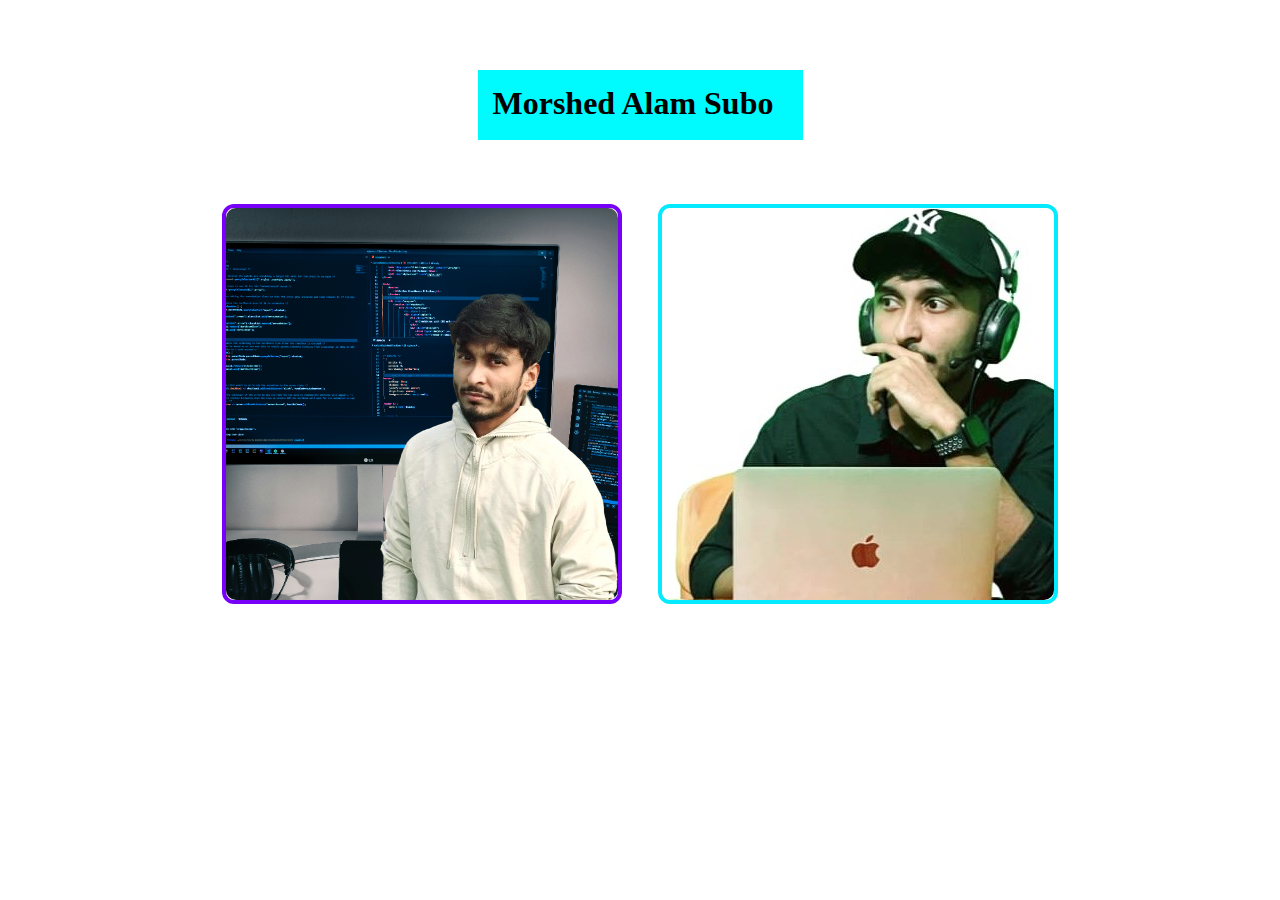
<file: CSS-Flip-Box-2023/index.html>
<!DOCTYPE html>
<html>

<head>
  <title>Morshed</title>
  <link rel="stylesheet" href="./css/style.css" />
</head>

<body>
<div class="Main">  <!-- Nav -->
  <div class="Text_Box">
    <h1 class="Text-color">Morshed Alam Subo</h1>
  </div>
<!-- Nav end--></div>




  <div class="main1">

  

  <div class="main-box">
    <div class="Box-1">
      <div class="flip_box">
        <div class="inner">
          <div class="front">

          </div>
          <div class="back">

          </div>
        </div>
      </div>
    </div>


    <!-- box-2 -->
    <div class="Box-1">
    <div class="flip-box">
      <div class="flip-box-inner">
        <div class="flip-box-front">
          <!-- <h2>Front Side</h2> -->
        </div>
        <div class="flip-box-back">
          <!-- <h2>Back Side</h2> -->
        </div>
      </div>
    </div>
  </div>
    <!-- Box-2 End -->



  </div>




</div>


</body>

</html>



</body>

</html>
</file>
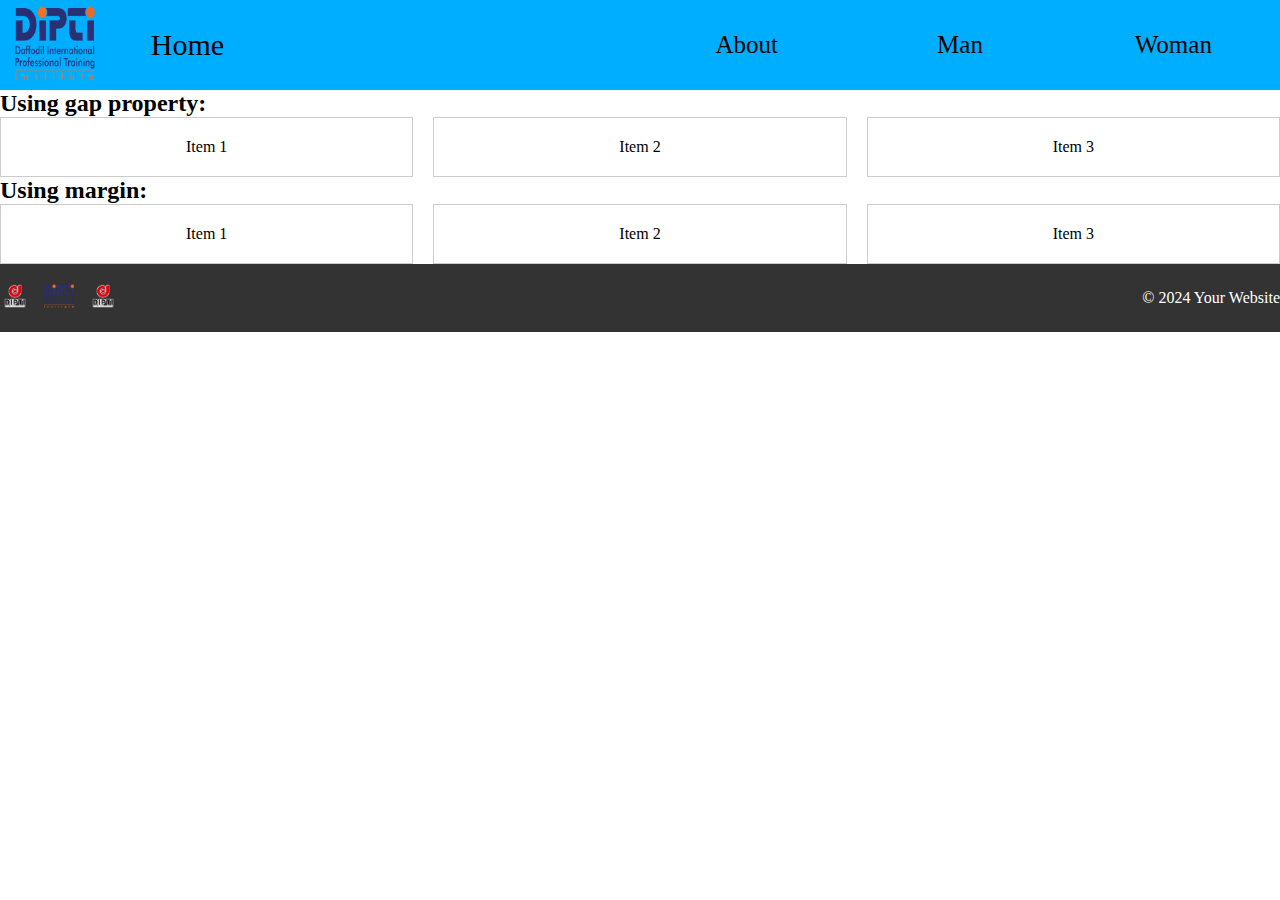
<file: Flax--Box/index.html>
<!DOCTYPE html>
<html lang="en">

<head>
    <meta charset="UTF-8">
    <meta name="viewport" content="width=device-width, initial-scale=1.0">
    <title>Document</title>
    <link rel="stylesheet" href="./css/Style.css">
</head>

<body>
    <!-- nave     -->

    <div class="MAi_Nav">
        <div class="Nav_text_Left">
            <img src="./Pic/dipti-orginal-logo-pbg.png" alt="" class="Nave_LOGO">
            <diV class="Home">Home</diV>
        </div>
        <div class="Nave_Text_Right">
            <div>About </div>
            <div>Man</div>
            <div>Woman</div>
            
        </div>
    </div>
    <!-- nave   end  -->
  <!-- main body -->
  <h2>Using gap property:</h2>
  <div class="container-with-gap">
      <div class="item">Item 1</div>
      <div class="item">Item 2</div>
      <div class="item">Item 3</div>
  </div>

  <h2>Using margin:</h2>
  <div class="container-with-margin">
      <div class="item">Item 1</div>
      <div class="item">Item 2</div>
      <div class="item">Item 3</div>
  </div>
  <!-- main body  end-->


  <!-- footer -->
  <footer>
    <div class="container">
        <div class="social-icons">
            <a href="#"><img src="./Pic/2.png" alt="Facebook"></a>
            <a href="#"><img src="./Pic/dipti-orginal-logo-pbg.png" alt="Twitter"></a>
            <a href="#"><img src="./Pic/2.png" alt="Instagram"></a>
        </div>
        <p>&copy; 2024 Your Website</p>
    </div>
</footer>
<!-- footer   end -->

</body>

</html>
</file>
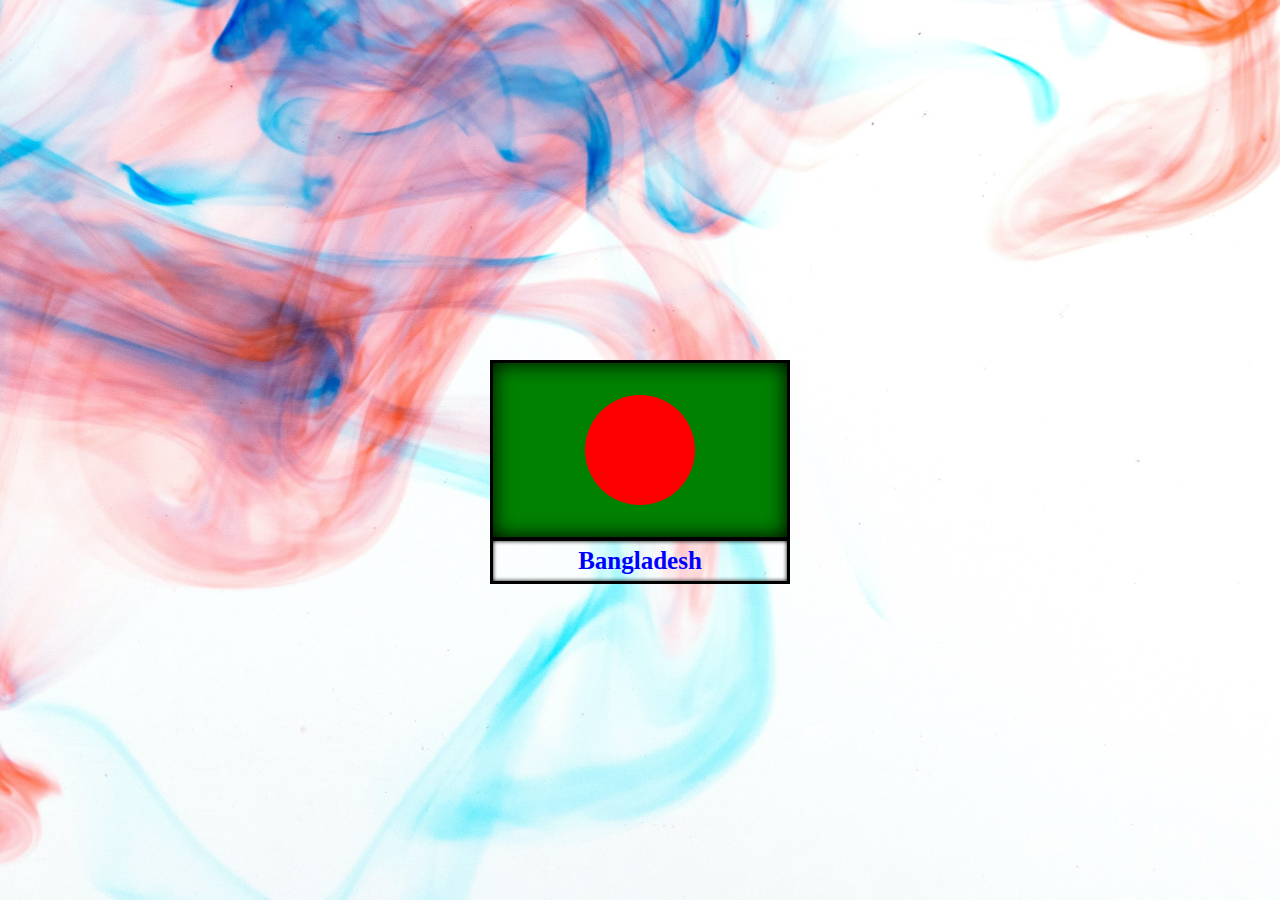
<file: Hover-Before-After/index.html>
<!DOCTYPE html>
<html lang=" en">
<head>
<meta charset="UTF-8">
<link rel="stylesheet" href="./css/style.css">
<title>subo</title>
</head>
<bode>
<div class="subo">
     <div class="main">
        <div class="pain">
        </div>
     </div> 
</div>


</div>

</bode>
</html>
</file>
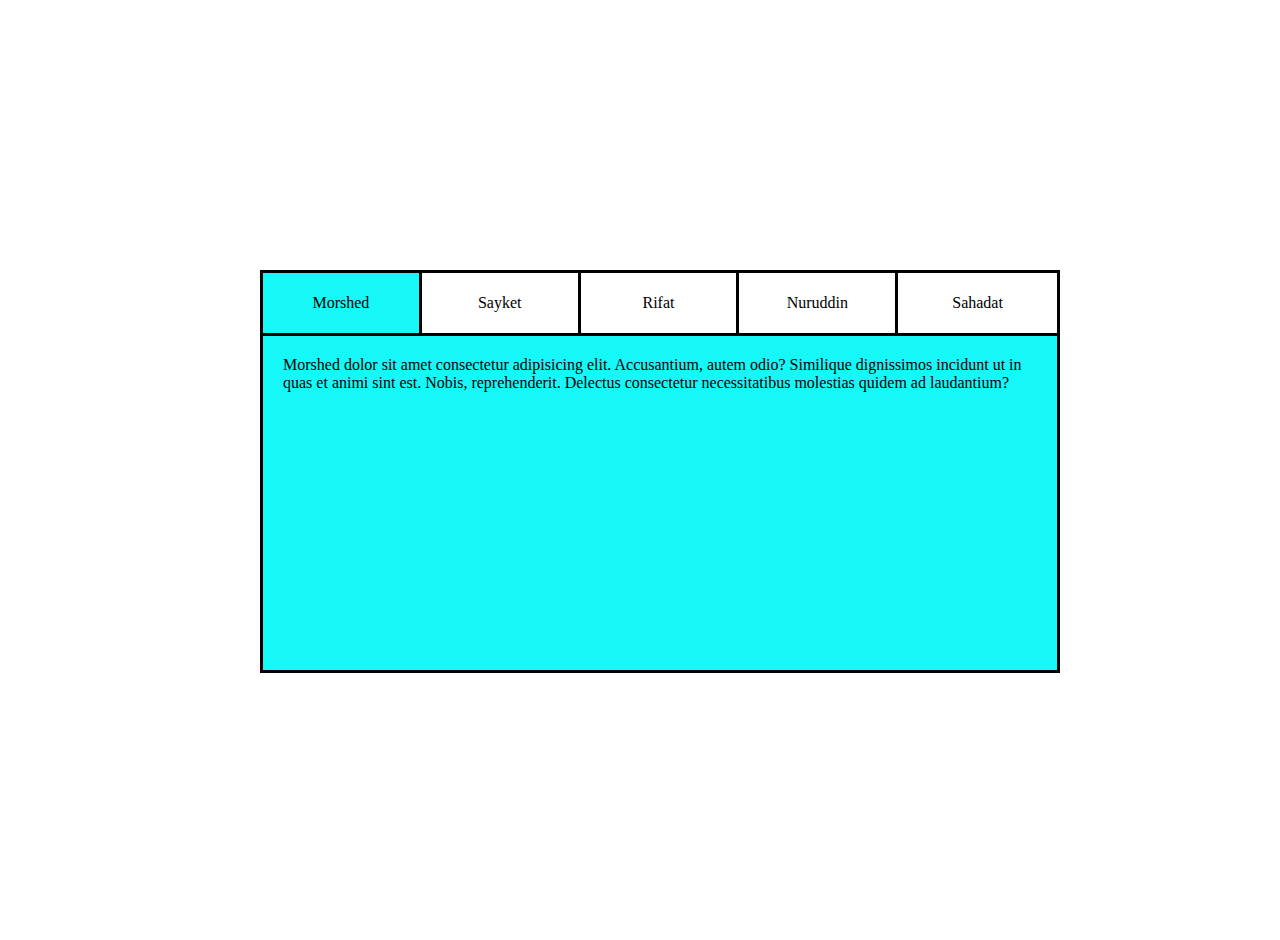
<file: SASS/index.html>
<!DOCTYPE html>
<html lang="en">

<head>
    <meta charset="UTF-8">
    <meta name="viewport" content="width=device-width, initial-scale=1.0">
    <title>Sass && JavaScript Tab</title>
    <link rel="stylesheet" href="./CSS/Style.css">
</head>

<body>
    <div class="main">

        <div class="tab">

            <div class="headers">

                <div Class="active">Morshed</div>
                <div>Sayket</div>
                <div>Rifat</div>
                <div>Nuruddin</div>
                <div>Sahadat</div>

            </div>

            <div class="detels">

                <div> Morshed  dolor sit amet consectetur adipisicing elit. Accusantium, autem odio? Similique
                    dignissimos incidunt ut in quas et animi sint est. Nobis, reprehenderit. Delectus consectetur
                    necessitatibus molestias quidem ad laudantium?</div>

                <div class="Display-None">Sayket, laudantium perferendis? Quidem soluta ipsam amet, cupiditate maiores quaerat rerum
                    consequatur odit eum nisi ut repellendus quibusdam ipsa eius similique explicabo corrupti expedita
                    voluptate impedit laborum porro quae distinctio!</div>

                <div class="Display-None">Rifat, veniam sunt nisi quo deleniti magni beatae expedita, necessitatibus adipisci velit
                    delectus totam deserunt vitae? At, exercitationem, praesentium quam excepturi in natus vel earum
                    facilis mollitia reprehenderit, ullam doloribus?</div>

                <div class="Display-None">Nuruddin facere laboriosam quibusdam rem quidem esse eum distinctio iste commodi. Enim dolor
                    blanditiis voluptatem aut, et repudiandae atque praesentium accusantium vitae dicta quaerat,
                    deleniti ullam voluptatibus aliquam? Quod, quam?</div>

                <div class="Display-None">Sahadat natus facere, quaerat quae unde, dolor enim doloremque tempore minus animi aspernatur et
                    reiciendis esse sit perferendis hic ducimus placeat? Accusamus atque ab dolor labore reprehenderit
                    magnam iure ipsa.</div>

            </div>

        </div>


    </div>
    <Script src="./js/Script.js"></Script>

</body>

</html>
</file>
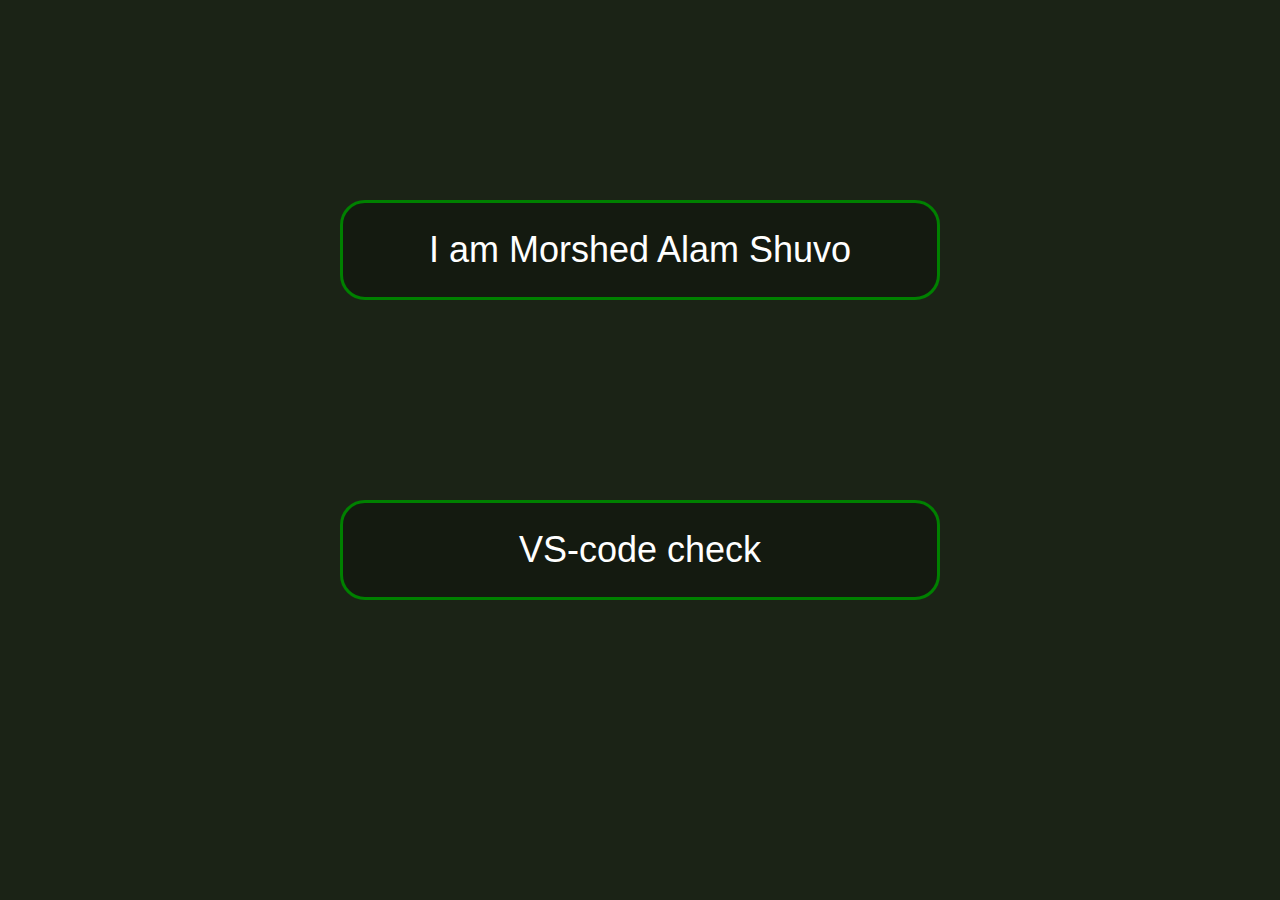
<file: Test_file/index.html>
<!DOCTYPE html>
<html lang="en">
<head>
    <meta charset="UTF-8">
    <meta name="viewport" content="width=device-width, initial-scale=1.0">
    <title>Document</title>
    <link rel="stylesheet" href="./css/style.css">
</head>
<body>
    <div class="box">
        <p>I am Morshed Alam Shuvo</p>
    </div>
    <div class="box">
        <p>VS-code check</p>
    </div>
</body>
</html>
</file>
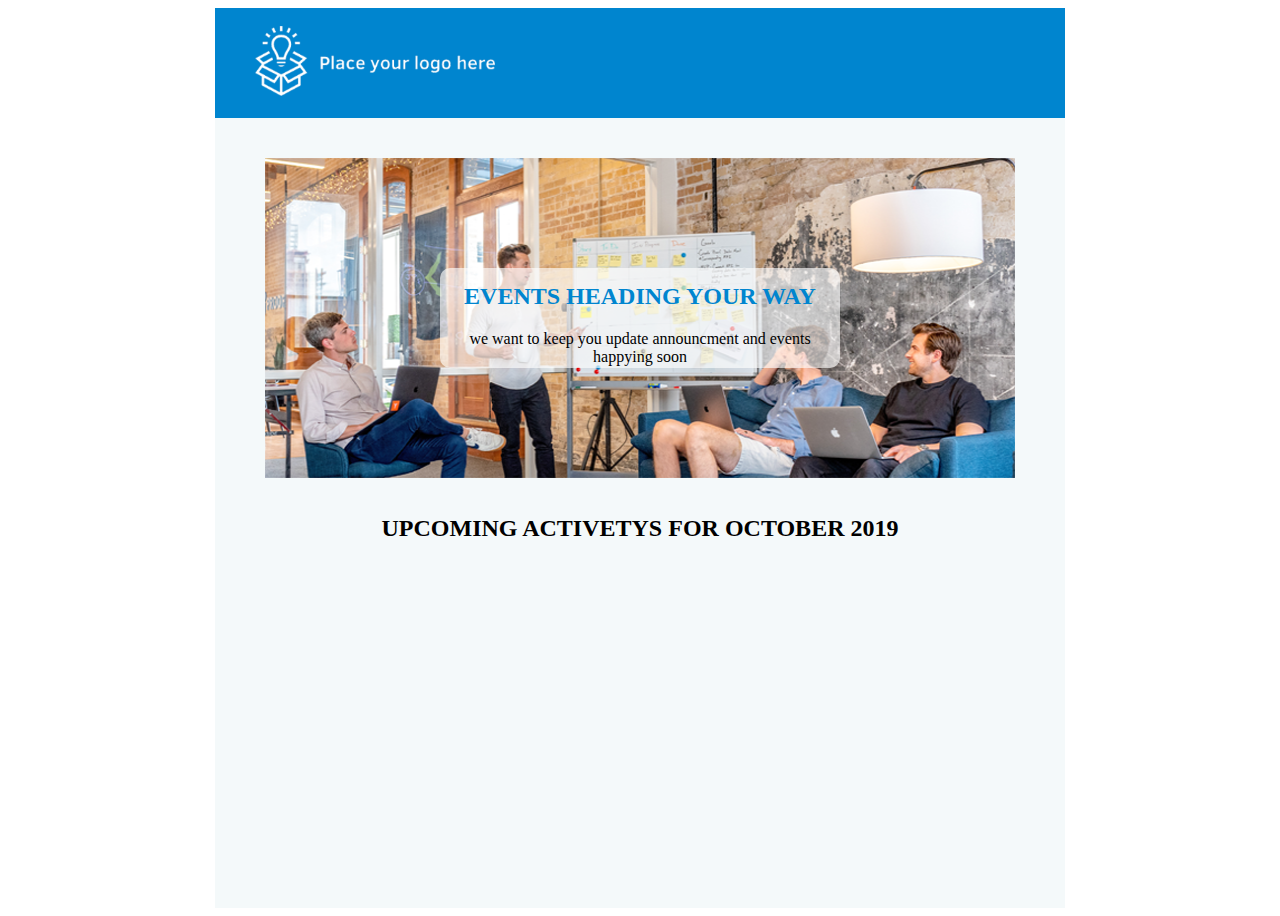
<file: Wed-Desigen-Final-Exam/clas_-%%/index.html>
<!DOCTYPE html>
<html lang="en">

<head>
    <meta charset="UTF-8">
    <meta name="viewport" content="width=device-width, initial-scale=1.0">
    <title>Document</title>
    <link rel="stylesheet" href="./css/style.css">
</head>

<body class="body">

<div class="body">
    <div class="Main">
        <!-- nav -->
        <div class="Nav">
            <div class="logo">
                <img src="./pic/logo.png" alt="" class="Logo_img">
            </div>
        </div>
        <!-- nav end -->

        <!-- body -->
        <div class="body_img_1">

            <img src="./pic/image 1.png" alt="" class="img_1">
            <div class="text_1">
                <h2 class=" cen mm">EVENTS HEADING YOUR WAY</h2>
                <p class=" cen">we want to keep you update announcment and events happying soon</p>
            </div>
        </div>
        <!-- body -->
        <div class="Text_inlinn">
            <h2>
                UPCOMING ACTIVETYS FOR OCTOBER 2019
            </h2>
        </div>
        <!-- end text -->

        <!-- 3box  end-->

    </div>

</div>

    
</body>

</html>
</file>
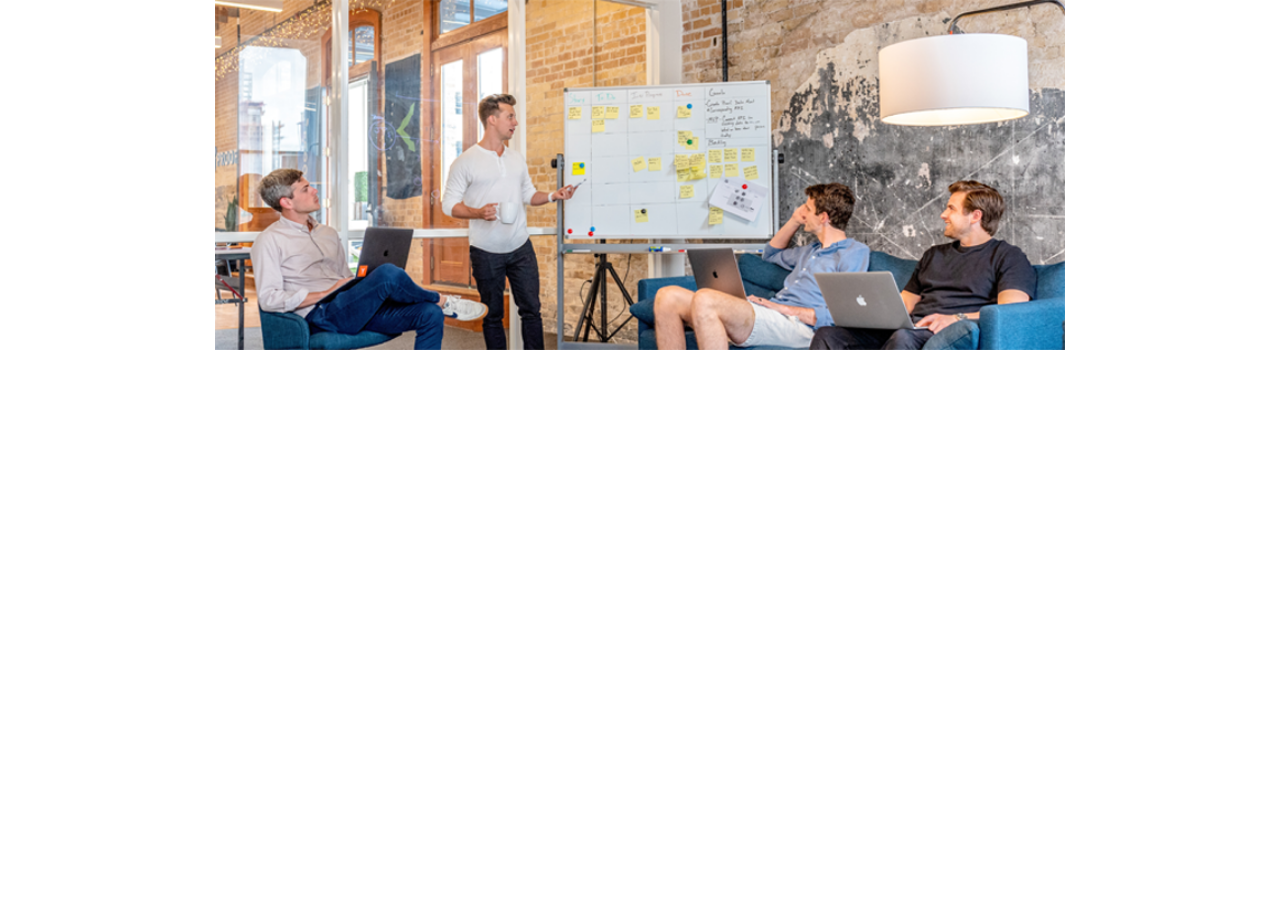
<file: Wed-Desigen-Final-Exam/Morshed Alam/CSS/subo.html>
<!DOCTYPE html>
<html lang="en">
<head>
<meta charset="UTF-8">
<meta name="viewport" content="width=device-width, initial-scale=1.0">
<title>Responsive Images</title>
<style>
    body {
        margin: 0;
        padding: 0;
        font-family: Arial, sans-serif;
    }
    
    .img {
        width: 850px;
        max-width: 100%;
        height: auto;
       max-height:350px ;
        display: block;
        margin: 0 auto; /* Centers the image horizontally */
    }
</style>
</head>
<body>

<img class="img" src="../Pic/image 1.png" alt="Your Image">

</body>
</html>
</file>
<file: CSS-Flip-Box-2023/css/style.css>
*{
	padding: 0px;
	margin: 0px;
	box-sizing: border-box;
}

.Main{
	
	display: grid;
	place-items: center;
	margin-top:70px ;
}


.main1{
	
	display: grid;
	place-items: center;
}

/* box-1...Start*/
.Text_Box{
  color: rgb(0, 0, 0);
 height: 70px;
 width: 325px;
 background: #00fbff;

}
.Text_Box:hover{
  color: #00fbff;
 height: 70px;
 width: 325px;
 background: #000000;

}
.Text-color{
  padding: 15px;
}
.Text-color:hover{
  padding: 15px;
}
/* end */
.main-box{
  margin: 1rem;
  padding: 2rem 2rem;
}
/* end */


.Box-1{
  display: inline-block;
  /* border: 5px solid rgb(0, 0, 0); */
  padding: 1rem 1rem;
  vertical-align: middle;
}
/* end */


.flip_box{
	width: 400px;
	height: 400px;
	border: 4px solid rgb(120, 0, 249);
	border-radius: 12px;
	perspective: 1000px;
	margin-left: auto;
	margin-right: auto;

}
.flip_box:hover{
	width: 400px;
	height: 400px;
	border: 4px solid rgb(0, 0, 0);
	border-radius: 12px;
	perspective: 1000px;
	margin-left: auto;
	margin-right: auto;
}
.inner {
	position: relative;
	width: 100%;
	height: 100%;
	text-align: center;
	transition: transform 2.5s;
	transform-style: preserve-3d;
}

.flip_box:hover .inner {
	transform: rotateX(180deg);
}
.front,
.back {
	position: absolute;
	width: 100%;
	height: 100%;
	border-radius: 10px;
	-webkit-backface-visibility: hidden;
	backface-visibility: hidden;
}
.front {
	background: url(../pic/p1.png);
	color: rgb(0, 0, 0);
	display: flex;
	align-items: center;
	justify-content: center;
}

.back {
	background: url(../pic/p2.jpg);
	display: flex;
	align-items: center;
	justify-content: center;
	transform: rotateX(180deg);
}


/* box-1...end */



/* box-2-Start */
.flip-box {
  width: 400px;
	height: 400px;
	border: 4px solid rgb(5, 234, 255);
	border-radius: 12px;
	perspective: 1000px;
	
}
.flip-box:hover {
  width: 400px;
	height: 400px;
	border: 4px solid rgb(253, 0, 224);
	border-radius: 12px;
	perspective: 1000px;
	
}
.flip-box-inner {
  position: relative;
  width: 100%;
  height: 100%;
  text-align: center;
  transition: transform 0.8s;
  transform-style: preserve-3d;
}

.flip-box:hover .flip-box-inner {
  transform: rotateY(180deg);
}

.flip-box-front, .flip-box-back {
  position: absolute;
  width: 100%;
  height: 100%;
  border-radius: 10px;
  -webkit-backface-visibility: hidden;
  backface-visibility: hidden;
}

.flip-box-front {
  background: url(../pic/p2.jpg);
  /* color: rgb(60, 67, 68); */
}

.flip-box-back {
  background: url(../pic/p1.png);
  /* color: white; */
  transform: rotateY(180deg);
}
/* box-2-End */

/* Box-3-Start */



/* Box-3-Start */
</file>
<file: Flax--Box/css/Style.css>
* {
    padding: 0 ;
    margin: 0 ;
    box-sizing: border-box;
}

/* nave */
.MAi_Nav {
    width: 100%;
    height: 90px;
    background: #00aeff;
    display: grid;
    grid-template-columns: repeat(auto-fit, minmax(80px, 1fr));  
}
.Nav_text_Left {
    display: grid;
    grid-template-columns: repeat(auto-fit, minmax(80px, 1fr));
    
    place-items: left;
    width: 250px;
}
.Nave_LOGO{
    width: 80px;
   height: 76px;
   margin-top: 5px;
   margin-left: 15px;
}
.Nave_LOGO:hover{
    background-image: url(../Pic/2.png);
    border-radius: 5px;
}
.Home{   
  margin: auto;
    height: 70px;
    font-size:30px;
    width: 100px;
    display: grid;
    place-items:  center;
}
.Home:hover{
    font-weight:bold;
    margin: auto;
    color: red;
   font-size:38px;
   border-bottom: 1px solid red;
   height: 50px;
}
.Nave_Text_Right{
    
    display: grid;
    grid-template-columns: repeat(auto-fit, minmax(80px, 1fr));    
}
.Nave_Text_Right div{
    display: grid;
    place-items: center;
    color: black; 
    font-size: 25px;
}
.Nave_Text_Right div:hover{
    margin: auto;
    border-bottom: 1px solid red;
    height: 50px;
    color: red;
    font-size: xx-large;
}
/* Nave end */
.container-with-gap {
    display: flex;
    gap: 20px;
}

.container-with-margin {
    display: flex;
}

.item {
    flex: 1;
    text-align: center;
    padding: 20px;
    border: 1px solid #ccc;
}

.container-with-margin .item + .item {
    margin-left: 20px; 
}
/* main body-end */
footer {
    background-color: #333;
    color: #fff;
    padding: 20px 0;
}

.container {
    display: flex;
    justify-content: space-between;
    align-items: center;
}

.social-icons img {
    width: 30px;
    margin-right: 10px;
}

.social-icons a:last-child img {
    margin-right: 0;
}

p {
    margin: 0;
}
</file>
<file: Hover-Before-After/css/style.css>
* {
    margin: 0;
    padding: 0;
    box-sizing: border-box;
}

.subo {
    width: 100%;
    height: 100vh;
    background-image: url(./engin-akyurt-q6LgOxqQC8c-unsplash.jpg);
    background-position: center;
    background-size: cover;
    background-repeat: no-repeat;
    display: grid;
    place-items: center;
}





.main {
    width: 300px;
    height: 180px;
    background: green;
    position: relative;
    display: grid;
    place-items: center;
    border-width: 3px;
    border-style: solid;
    border-color: black;
    box-shadow: 0px 0px 20px black inset;
}
.main:hover {
    width: 300px;
    height: 180px;
    background: white;
    position: relative;
    display: grid;
    place-items: center;
    border-width: 3px;
    border-style: solid;
    border-color: blue;
    /* box-shadow: 0 0 30px red; */
    /* 0 0 30px gray inset: 20px; */
    box-shadow: 0px 0px 10px blue inset;
}



.main::before {
    content: "Bangladesh";
    position: absolute;
    width: 100%;
    height: max-content;
    text-align: center;
    line-height: 40px;
    bottom: -46.5px;
    color: blue;
    font-weight: bold;
    font-size: 25px;
    border-width: 3px;
    border-style: solid;
    border-color: black;
    /* background: gray; */
    box-shadow: 0px 0px 4px black inset;
}
.main:hover:before {
    content: "Japan";
    color: black;
    font-weight: bold;
    font-size: 25px;
    border-width: 3px;
    border-style: solid;
    border-color: blue;
    background: lightblue;
    box-shadow: 0px 0px 10px blue inset;
}




.pain {
    width: 110px;
    height: 110px;
    background: red;
    position: relative;
    display: grid;
    place-items: center;
    border-radius: 50%;
}
.pain:hover {
    width: 90px;
    height: 90px;
    border-radius: 50%;
    box-shadow: 0 0 30px blue;
    background: black;
  
}



.pain::after {
    content: "";
    /* position: absolute; */
}
.pain:hover::after{
    width: 294.5px;
    height: 177px;
    /* background: green; */
    position: absolute;
    border-width: 3px;
    border-style: solid;
    border-color: black;
    box-shadow: 0px 0px 50px black inset;
}



.pain::before {
    content: "";
    position: absolute;
    width: 297px;
    height: 39px;
    text-align: center;
    line-height: 40px;
    bottom: -77px;
    color: blue;
    font-weight: bold;
    font-size: 25px;
}
.pain:hover::before {
    content: "NULL";
    width: 294.5px;
    height: 39px;
    text-align: center;
    line-height: 40px;
    bottom: -88px;
    
    color:black;
    font-weight: bold;
    font-size: 25px;


    border-width: 3px;
    border-style: solid;

    border-color: black;
    background: lightgray;
    box-shadow: 0px 0px 8px black inset;
}
</file>
<file: SASS/CSS/Style.css>
* {
  padding: 0px;
  margin: 0px;
  box-sizing: border-box;
}

.main {
  height: 100vh;
  width: 100%;
  display: flex;
  margin: 20px;
}

.tab {
  width: 800px;
  margin: auto;
  height: 400px;
}
.tab > .headers {
  display: flex;
  border: 3px solid rgb(0, 0, 0);
}
.tab > .headers > div {
  width: 160px;
  line-height: 60px;
  text-align: center;
  cursor: pointer;
}
.tab > .headers > div:not(:last-child) {
  border-right: 3px solid rgb(0, 0, 0);
}
.tab > .headers > div:hover {
  background: #16f7f7;
  color: black;
}
.tab > .detels {
  position: relative;
  border: 3px solid rgb(0, 0, 0);
  border-top: none;
  height: calc(100% - 63px);
}
.tab > .detels > div {
  padding: 20px;
  position: absolute;
  top: 0;
  left: 0;
  width: 100%;
  height: 100%;
  background: #16f7f7;
  color: black;
}

.active {
  background: #16f7f7;
  color: black;
}

.Display-None {
  display: none;
}/*# sourceMappingURL=Style.css.map */
</file>
<file: Test_file/css/style.css>
*{
margin: 0;
padding: 0;
box-sizing: border-box;
font-family: 'Roboto', sans-serif;
}
body {
    background: #1B2316;}
.box{
    width: 600px;
    height: 100px;
    margin: auto;
    margin-top: 200px;
    background: #00000041;
    border-radius: 25px;
   display: grid;
   place-items: center;
   border: 3px solid green;
}
.box:hover{
    border: 3px solid rgb(0, 217, 255);
    background: rgba(74, 83, 163, 0.26); 
}
p{

  text-align: center;
    font-size: 36px;
    margin: auto;
   color: white; 
}
p:hover{
    color: rgb(72, 255, 0);   
}
</file>
<file: Wed-Desigen-Final-Exam/clas_-%%/css/style.css>
/* 2nd   part */
.body{
    display: grid;
    place-items: center;
}
.Main{
    width: 850PX;
    height: 100vh;
    background: #f4f9fa;
}

/* nave */
.Nav{
    width: 100%;
    height: 110px;
    background: #0085cf;
}
.logo{
    margin-left: 40px;
}
.Logo_img{
    height: 70px;
    margin-top: 18px;
}
/* nave end */


/* body img*/
.body_img_1{
    display: grid;
    place-items: center;margin-top: 40px;
    position: relative;
}
.img_1{
    width: 750px;
    height: 320px;
}
.mm{
    color: #0085cf;
}
.cen{
    margin-top: 15px;
    
    text-align: center;
}
.text_1{
    width: 400px;
    height: 100px;
    position: absolute;
background-color: #ffffffa2 ;
border-radius: 10px;

}
/* body img end */
.Text_inlinn{
    display: grid;
    place-items: center;
   
 height: 100px;
}
</file>
